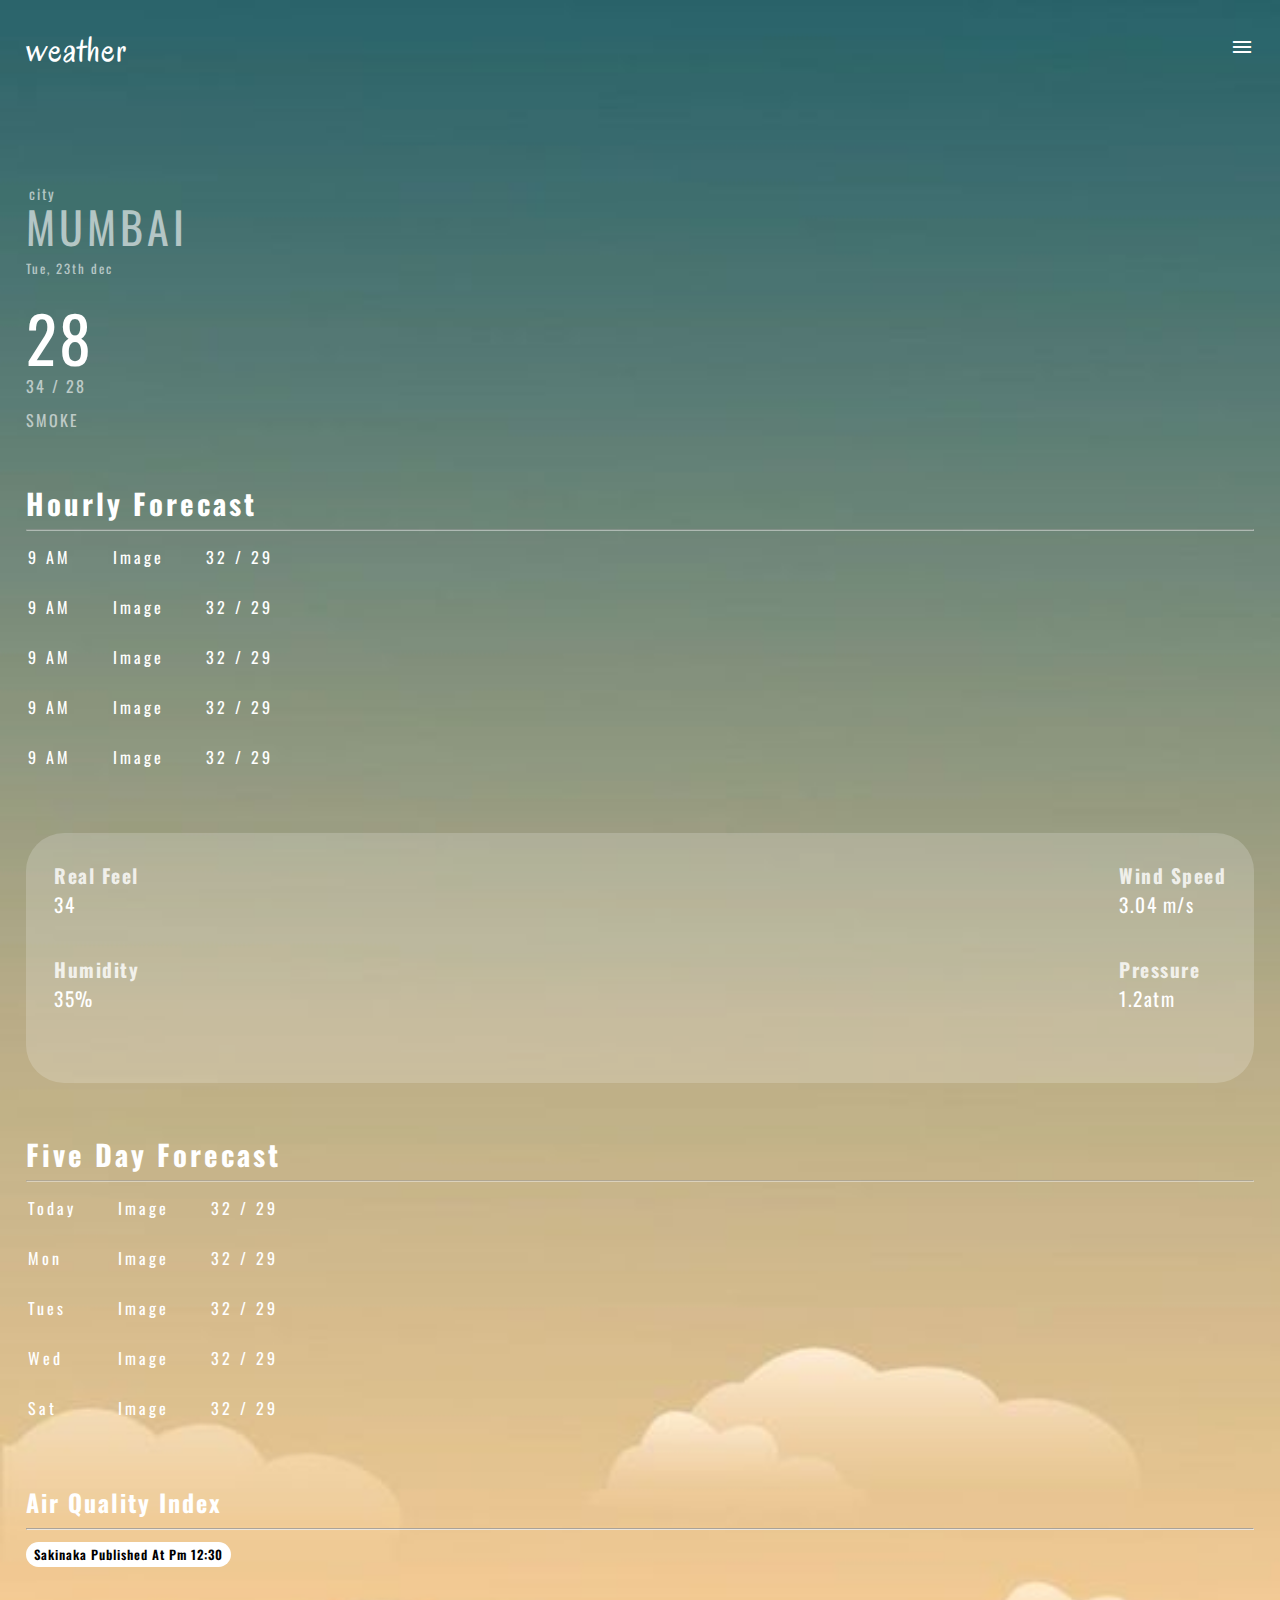
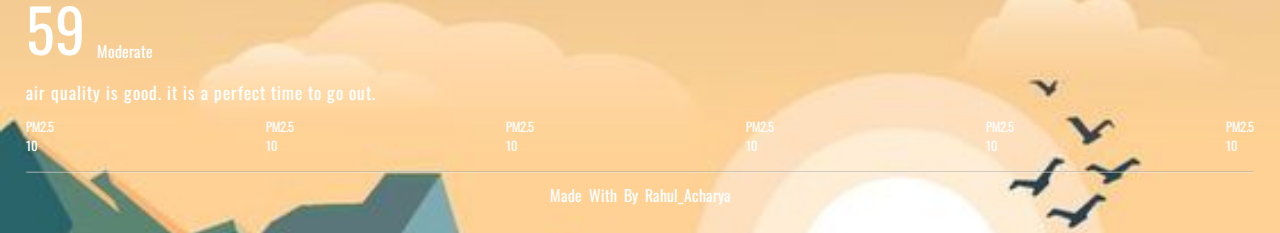
<file: index.html>
<!DOCTYPE html>
<html lang="en">
<head>
    <meta charset="UTF-8">
    <meta http-equiv="X-UA-Compatible" content="IE=edge">
    <meta name="viewport" content="width=device-width, initial-scale=1.0">
    <meta http-equiv="Content-Security-Policy" content="upgrade-insecure-requests">
    <meta name="author" content="Rahul_Acharya">
    <link rel="stylesheet" href="weatherModified.css">
    <link rel="stylesheet" href="https://fonts.googleapis.com/css2?family=Material+Symbols+Outlined:opsz,wght,FILL,GRAD@20..48,100..700,0..1,-50..200" />
    <link rel="stylesheet" href="https://cdnjs.cloudflare.com/ajax/libs/font-awesome/6.5.1/css/all.min.css" integrity="sha512-DTOQO9RWCH3ppGqcWaEA1BIZOC6xxalwEsw9c2QQeAIftl+Vegovlnee1c9QX4TctnWMn13TZye+giMm8e2LwA==" crossorigin="anonymous" referrerpolicy="no-referrer" />
    <title>weather app</title>
</head>
<body>
    <main class="container">
        <div class="header">
            <h2>weather</h2>
            <div class="symbol"><span class="material-symbols-outlined">
                menu
                </span>
                <div class="symbol-container">
                    <h5 class="add-city">Add City</h5>
                    <p class="city1"></p>
                    <p class="city2"></p>
                    <p class="city3"></p>
                    <p class="city4"></p>
                    <p class="city5"></p>
                    <p class="city6"></p>
                    <p class="city7"></p>
                </div>
            </div>
        </div> 
        <div class="middle-main">
            <div>city <i class="fa-solid fa-location-dot fa-xs"></i></div>
            <h1 class="city">mumbai</h1>
            <p class="datatime">Tue, 23th dec</p>
            <p class="temp">28</p>
            <p class="maxandmin">34 / 28</p>
            <p class="description">smoke</p>
        </div>
        <div class="hourly-forecast">
            <h2>hourly forecast <i class="fa-solid fa-temperature-three-quarters fa-sm"></i></h2>
            <hr>
            <table>
                <tr>
                    <td>9 AM</td>
                    <td>image</td>
                    <td>32 / 29</td>
                </tr>
                <tr>
                    <td>9 AM</td>
                    <td>image</td>
                    <td>32 / 29</td>
                </tr>
                <tr>
                    <td>9 AM</td>
                    <td>image</td>
                    <td>32 / 29</td>
                </tr>
                <tr>
                    <td>9 AM</td>
                    <td>image</td>
                    <td>32 / 29</td>
                </tr>
                <tr>
                    <td>9 AM</td>
                    <td>image</td>
                    <td>32 / 29</td>
                </tr>
            </table>
        </div>
        <div class="humidity-windspeed-info">
            <div>
               <div><h4>Real Feel</h4>
                    <p class="feelslike">34</p>
                </div>
               <div>
                <h4>Humidity</h4>
                <p class="humidity">35%</p>
               </div> 
            </div>
            <div><div>
                <h4>Wind Speed</h4>
                <p class="windspeed">3.04 m/s</p></div>
                <div>
                    <h4>Pressure</h4>
                    <p class="pressure">1.2atm</p>
                </div>
            </div> 
            <!-- <div></div> -->
        </div>
        <div class="five-day-forecast">
            <h2>Five Day Forecast <i class="fa-solid fa-temperature-three-quarters fa-sm"></i></h2>
            <hr>
            <table>
                <tr>
                    <td>today</td>
                    <td>image</td>
                    <td>32 / 29</td>
                </tr>
                <tr>
                    <td>mon</td>
                    <td>image</td>
                    <td>32 / 29</td>
                </tr>
                <tr>
                    <td>tues</td>
                    <td>image</td>
                    <td>32 / 29</td>
                </tr>
                <tr>
                    <td>wed</td>
                    <td>image</td>
                    <td>32 / 29</td>
                </tr>
                <tr>
                    <td>sat</td>
                    <td>image</td>
                    <td>32 / 29</td>
                </tr>
            </table>
        </div>
        <div class="aqi">
            <h2>Air Quality Index <i class="fa-solid fa-mask-face fa-lg"></i></h2>
            <hr>
            <p class="publish-details">Sakinaka published at pm 12:30</p>
            <div class="aqi-details">
                <p class="aqi-value">59</p>
                <p class="about-aqi">Moderate</p>
            </div>
            <p class="aqi-description">air quality is good. it is a perfect time to  go out.</p>
            <div class="all-gaseous-data">
                <p class="pm25">
                    PM2.5 <br> <span>10</span>
                </p>
                <p class="pm10">
                    PM2.5 <br> <span>10</span>
                </p>
                <p class="so2">
                    PM2.5 <br> <span>10</span>
                </p>
                <p class="no2">
                    PM2.5 <br> <span>10</span>
                </p>
                <p class="o3">
                    PM2.5 <br> <span>10</span>
                </p>
                <p class="co">
                    PM2.5 <br> <span>10</span>
                </p>
            </div>
            <hr style="opacity: 0.4;">
        </div>
        <div class="footer">
            made with <i class="fa-solid fa-heart fa-sm"></i> by Rahul_Acharya
        </div>
    </main>
    <script src="weatherModified.js"></script>
</body>
</html>
</file>
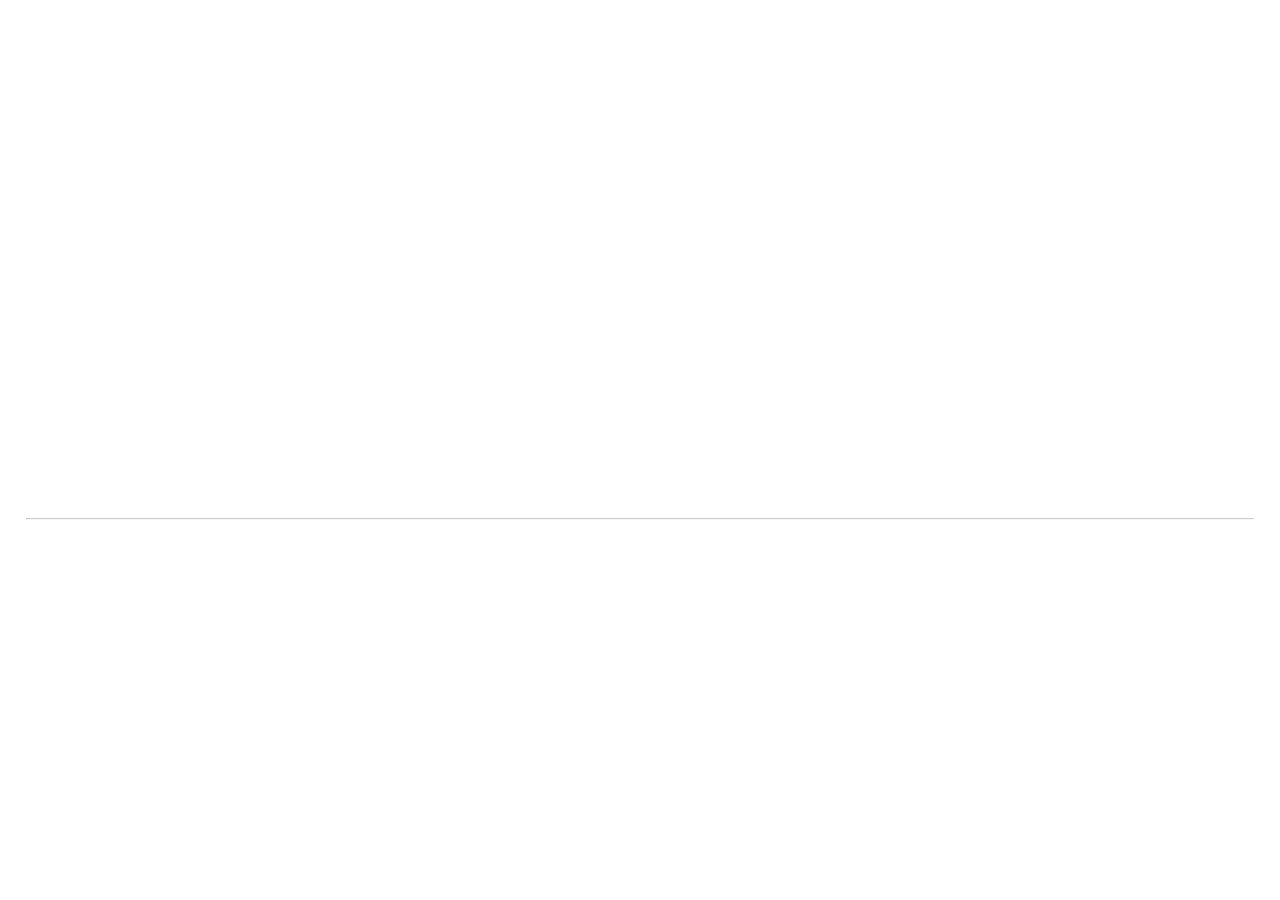
<file: weatherModified.html>
<!DOCTYPE html>
<html lang="en">
<head>
    <meta charset="UTF-8">
    <meta http-equiv="X-UA-Compatible" content="IE=edge">
    <meta name="viewport" content="width=device-width, initial-scale=1.0">
    <meta name="author" content="Rahul_Acharya">
    <link rel="stylesheet" href="weatherModified.css">
    <link rel="stylesheet" href="https://fonts.googleapis.com/css2?family=Material+Symbols+Outlined:opsz,wght,FILL,GRAD@20..48,100..700,0..1,-50..200" />
    <title>Document</title>
</head>
<body>
    <main class="container">
        <div class="header">
            <h2>weather</h2>
            <div class="symbol"><span class="material-symbols-outlined">
                menu
                </span></div>
        </div> 
        <div class="middle-main">
            <h1 class="city">mumbai</h1>
            <p class="datatime">Tue, 23th dec</p>
            <p class="temp">28</p>
            <p class="maxandmin">34 / 28</p>
            <p class="description">smoke</p>
        </div>
        <div class="hourly-forecast">
            <h2>hourly forecast</h2>
            <hr>
            <table>
                <tr>
                    <td>9 AM</td>
                    <td>image</td>
                    <td>32 / 29</td>
                </tr>
                <tr>
                    <td>9 AM</td>
                    <td>image</td>
                    <td>32 / 29</td>
                </tr>
                <tr>
                    <td>9 AM</td>
                    <td>image</td>
                    <td>32 / 29</td>
                </tr>
                <tr>
                    <td>9 AM</td>
                    <td>image</td>
                    <td>32 / 29</td>
                </tr>
                <tr>
                    <td>9 AM</td>
                    <td>image</td>
                    <td>32 / 29</td>
                </tr>
            </table>
        </div>
    </main>
</body>
</html>
</file>
<file: weatherModified.css>
@import url('https://fonts.googleapis.com/css2?family=Oregano&family=Oswald:wght@300&display=swap');
@import url('https://fonts.googleapis.com/css2?family=Oswald:wght@300&display=swap');

* {
    padding: 0;
    margin: 0;
    box-sizing: border-box;
}
body  {
    background-repeat: no-repeat;
    background-size:cover;
    background-attachment: fixed;
    
    
}
body::-webkit-scrollbar{
    /* visibility: hidden; */
    display: none;
}
.container {
    width:auto;
    height:auto;
    padding: 26px 26px;
    color: white;
    font-family: 'Oswald', sans-serif;
    overflow: auto;

}
.container::-webkit-scrollbar{
    visibility: hidden;
}
.header {
    width: 100%;
    display: flex;
    justify-content: space-around;
    align-items: center;
}
.header h2 {
    font-size: 36px; 
    /* outline: 1px solid; */
    width: 100%;
    font-weight: normal;
    letter-spacing: 1px;
    font-family: 'Oregano', cursive;

}
.material-symbols-outlined {
  font-variation-settings:
  'FILL' 0,
  'wght' 400,
  'GRAD' 0,
  'opsz' 24
}

.middle-main {
    width: 100%;
    display: flex;
    flex-direction: column;
    justify-content: center;
    margin-top: 110px;
}
.middle-main div {
    font-size: 0.9em;
    letter-spacing: 2px;
    opacity: 0.6;
    margin-bottom: -10px;
    margin-left: 3px;
}
.middle-main h1 {
    font-size: 44px;
    letter-spacing: 4px;
    text-transform: uppercase;
    font-weight: normal;
    opacity: 0.6;
}
.middle-main p {
    letter-spacing: 2px;
    font-weight: thin;
    font-size: 0.8em;
    opacity: 0.6
}
.middle-main .temp {
    margin-top: 12px;
    font-size: 4em;
    opacity: 1;
}
.middle-main .maxandmin {
    margin-top: -10px;
    font-size: 1em;
}
.middle-main .description {
    font-size: 1em;
    text-transform: uppercase;
    margin-top: 10px;
    font-weight: thin;
}
.hourly-forecast ,.five-day-forecast {
text-transform: capitalize;
letter-spacing: 3px;
margin-top: 50px;
}
.hourly-forecast h2 , .five-day-forecast h2  {
    font-size: 1.8em;
}
.hourly-forecast hr  ,.five-day-forecast hr{
    margin-top: 5px;
    opacity: 0.5;
}
.hourly-forecast table tr td , .five-day-forecast table tr td{
    padding: 12px 40px 12px 0px;
    font-size: 1em;
}
.humidity-windspeed-info{
    width:auto;
    height: 250px;
    background-color: rgba(255, 255, 255, 0.192);
    border-radius:38px ;
    padding: 28px;
    margin-top: 50px;
    display: flex;
    justify-content: space-between;
    align-items: flex-start;
}
.humidity-windspeed-info div {
    font-size: 1.1em;
    letter-spacing: 1.5px;
    margin-bottom: 36px;
}
.humidity-windspeed-info h4 {
    opacity: 0.8;
}
.aqi {
    margin-top:50px ;
}
.aqi h2{
    letter-spacing: 2px;
    margin-bottom: 8px;
}
.aqi hr {
    opacity: 0.8;
    background-color: white;
    outline: none;
}
.aqi .publish-details {
    background-color: white;
    color: black;
    padding: 3px 8px;
    border-radius: 22px;
    margin-top: 12px;
    letter-spacing: 1px;
    width: fit-content;
    font-size: 0.8em;
    font-weight: 600;
    text-transform: capitalize;
}
.aqi .aqi-value {
    font-size: 60px;
    display: inline;
    margin-bottom: -9px;
}
.aqi .aqi-details {
    display: flex;
    align-items: flex-end;
    gap: 12px;
    margin-top: 16px;
    margin-bottom: 16px;
}
.aqi .aqi-description {
    font-size: 1.1em;
    letter-spacing: 1px;
    /* font-weight: normal; */

}
.aqi .all-gaseous-data{
    display: flex;
    justify-content: space-between;
    margin-top: 12px;
    margin-bottom: 16px;
    font-size: 0.8em;
}
.footer {
    text-align: center;
    margin-top:10px ;
    word-spacing: 3px;
    text-transform: capitalize;
}
.symbol {
    /* outline: 1px solid ; */
    position: relative;
}
.symbol-container {
    width: max-content;
    height: auto;
    position: absolute;
    background-color: white;
    right: 20px;
    top: 8px;
    border-radius: 6px;
    padding: 8px;
    display: none;
    z-index: 1111;

}
.symbol-container p ,h5{
    color: black;
    text-align: center;
    font-size: 1.2em;
}
</file>
